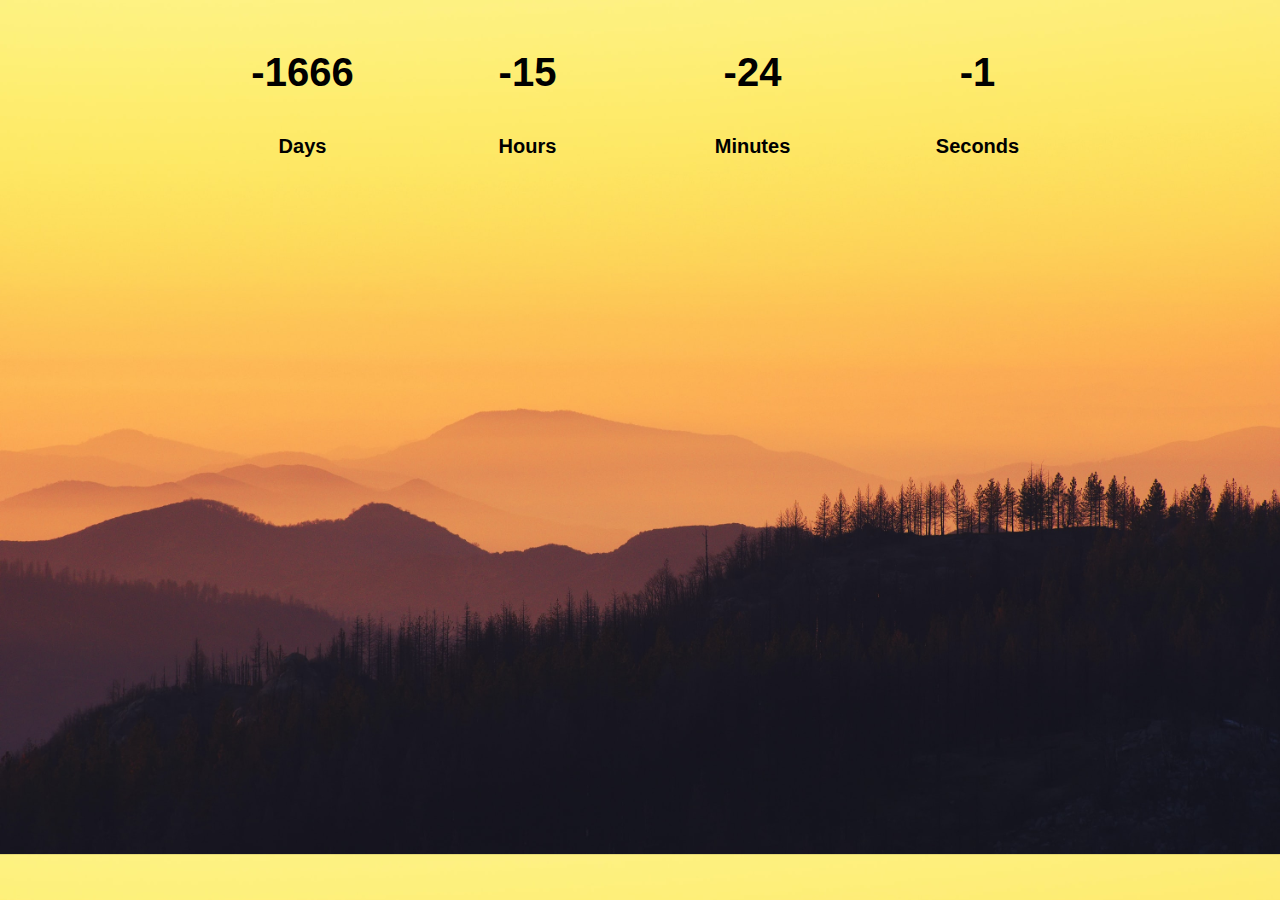
<file: Countdown/index.html>
<!DOCTYPE html>
<html>
<head>
	<title></title>
	<link rel="stylesheet" type="text/css" href="index.css">
	
	
</head>
<body>
	<div class="div">
		<div class="num days">
			
		<p class="text" id="days">0</p>
			<span>Days</span>
		</div>
		<div class="num hours">
			<p class="text" id="hours">0</p>
			<span>Hours</span>
		</div>
		<div class="num minutes">
			<p class="text" id="minutes">0</p>
			<span>Minutes</span>
		</div>
		<div class="num seconds">
			<p class="text" id="seconds">0</p>
			<span>Seconds</span>
		</div>
	</div>
	<script src="index.js"></script>


</body>
</html>
</file>
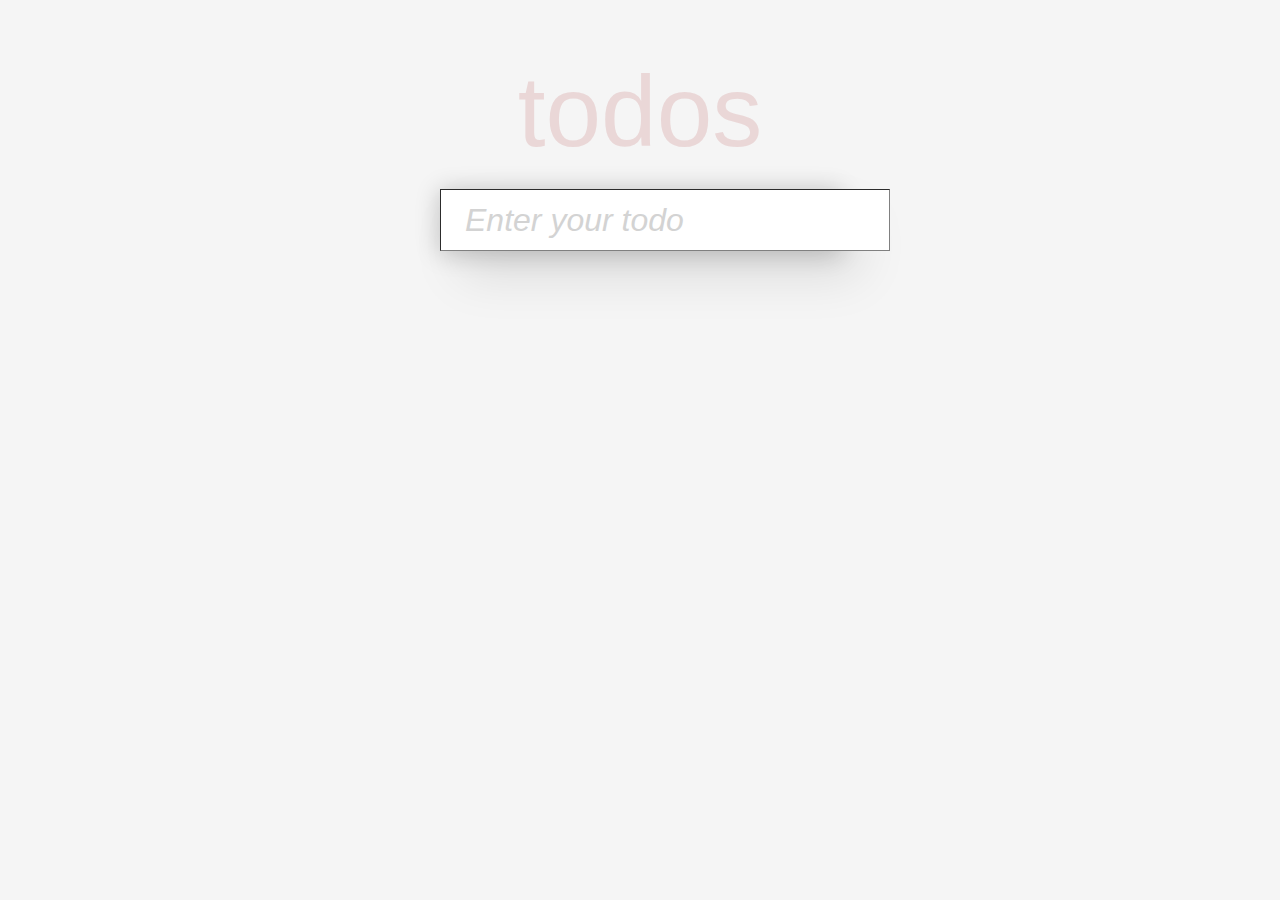
<file: Todos/index.html>
<!DOCTYPE html>
<html>
<head>
	<meta charset="utf-8"/>
	<meta name="viewport" content="width=device-width, initial-scale=1.0"/>
	<title>Todo App</title>
	<link rel="stylesheet" type="text/css" href="index.css"/>
	
</head>
<body>
	<h1>todos</h1>
	<form id="form">
		<input type="text" id="input" class="input" placeholder="Enter your todo" autocomplete="off">
		<ul class="todos" id="todos">
			
		</ul>
	</form>
	<script type="text/javascript" src="index.js"></script>

</body>
</html>
</file>
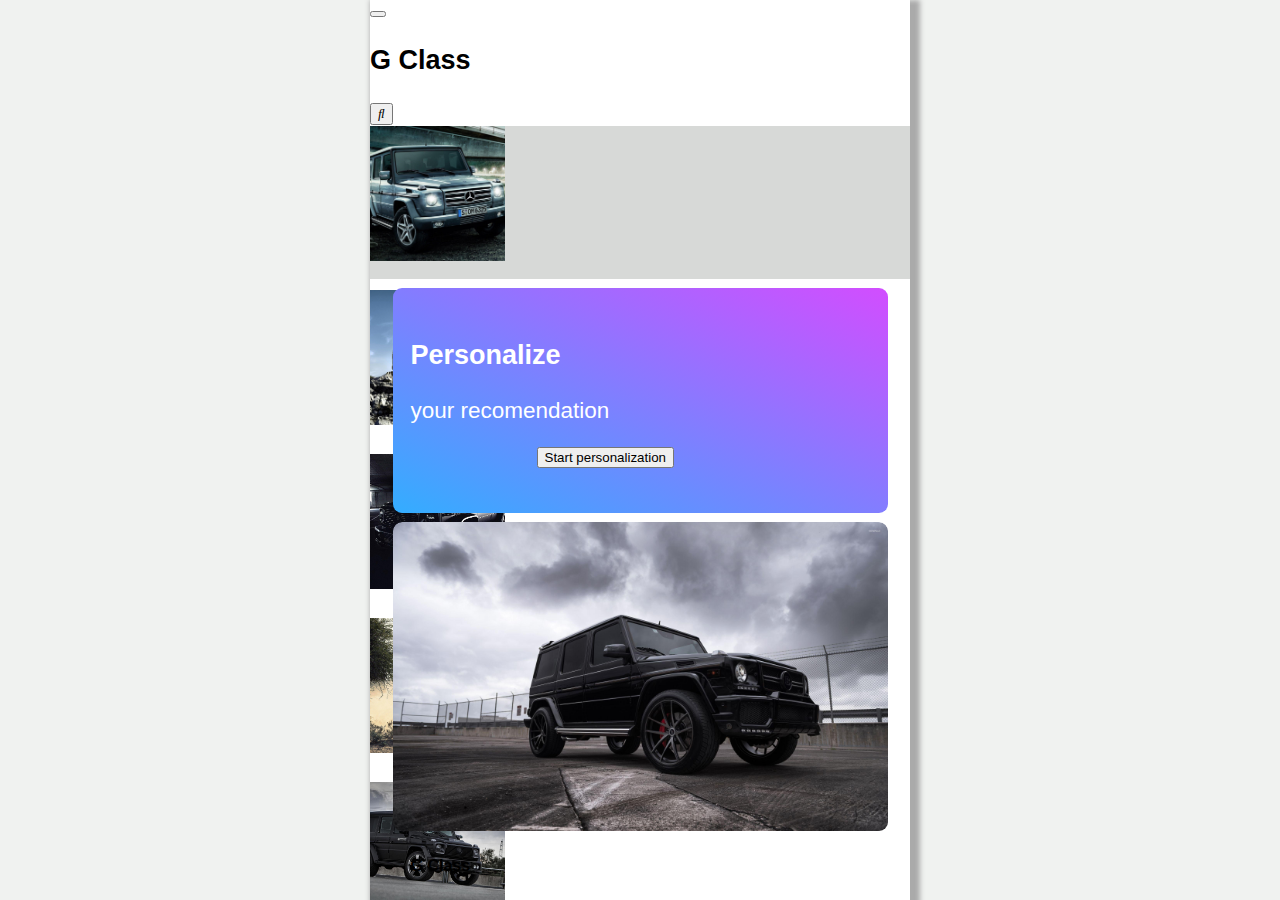
<file: app/ui.html>
<!DOCTYPE html>
<html>
<head>
	<title></title>
	<link rel="stylesheet" type="text/css" href="ui.css">
	<link rel="stylesheet" href="https://cdnjs.cloudflare.com/ajax/libs/font-awesome/4.7.0/css/font-awesome.min.css">

<link href="https://cdn.jsdelivr.net/npm/bootstrap@5.0.0-beta1/dist/css/bootstrap.min.css" rel="stylesheet" integrity="sha384-giJF6kkoqNQ00vy+HMDP7azOuL0xtbfIcaT9wjKHr8RbDVddVHyTfAAsrekwKmP1" crossorigin="anonymous">

</head>
<body>
	<div class="box">
		<header>
	<nav class="navbar navbar-light bg-light">
  <div class="container-fluid">
    <button class="navbar-toggler" type="button" data-bs-toggle="collapse" data-bs-target="#navbarToggleExternalContent" aria-controls="navbarToggleExternalContent" >
      <span class="navbar-toggler-icon"></span>
    </button>
    <h3>G Class</h3>
<button class="btn btn-outline-success" type="submit"><i class="fas fa-search"></i></button>

  </div>
</nav>
</header>
		<div class="story">
			<article>
				<div class="d-flex flex-row bd-highlight mb-3" style="background-color: ">
				<div class="p-2 bd-highlight"><img src="1.jpg" class="rounded-circle  img" alt="..."><h6></h6></div>
				<div class="p-2 bd-highlight"><img src="2.jpg" class="rounded-circle img" alt="..."><h6></h6></div>
				<div class="p-2 bd-highlight"><img src="3.jpg" class="rounded-circle img" alt="..."><h6></h6></div>
				<div class="p-2 bd-highlight"><img src="4.jpg" class="rounded-circle img" alt="..."><h6></h6></div>
				<div class="p-2 bd-highlight"><img src="5.jpg" class="rounded-circle img" alt="..."><h6></h6></div>
			</article>
		</div>
		<div class="container">
			<div class="a">
				<button type="button" class="a2 btn-close btn-close-white" aria-label="Close" style="margin-left: 46vw;margin-top: 2vh;"></button>
				<h3>Personalize</h3>
				<p>your recomendation</p>
				<button type="button" class="btn btn-outline-light perbtn" >Start personalization</button>
			</div>


			<div class="b">
				<img src="wiz.jpg">
				<h4>G Class</h4>
			</div>
		</div>
	</div>

	<script src="https://cdn.jsdelivr.net/npm/bootstrap@5.0.0-beta1/dist/js/bootstrap.bundle.min.js" integrity="sha384-ygbV9kiqUc6oa4msXn9868pTtWMgiQaeYH7/t7LECLbyPA2x65Kgf80OJFdroafW" crossorigin="anonymous"></script>
	<script src="https://cdn.jsdelivr.net/npm/@popperjs/core@2.5.4/dist/umd/popper.min.js" integrity="sha384-q2kxQ16AaE6UbzuKqyBE9/u/KzioAlnx2maXQHiDX9d4/zp8Ok3f+M7DPm+Ib6IU" crossorigin="anonymous"></script>
	<script src="https://cdn.jsdelivr.net/npm/bootstrap@5.0.0-beta1/dist/js/bootstrap.min.js" integrity="sha384-pQQkAEnwaBkjpqZ8RU1fF1AKtTcHJwFl3pblpTlHXybJjHpMYo79HY3hIi4NKxyj" crossorigin="anonymous"></script>

</body>
</html>
</file>
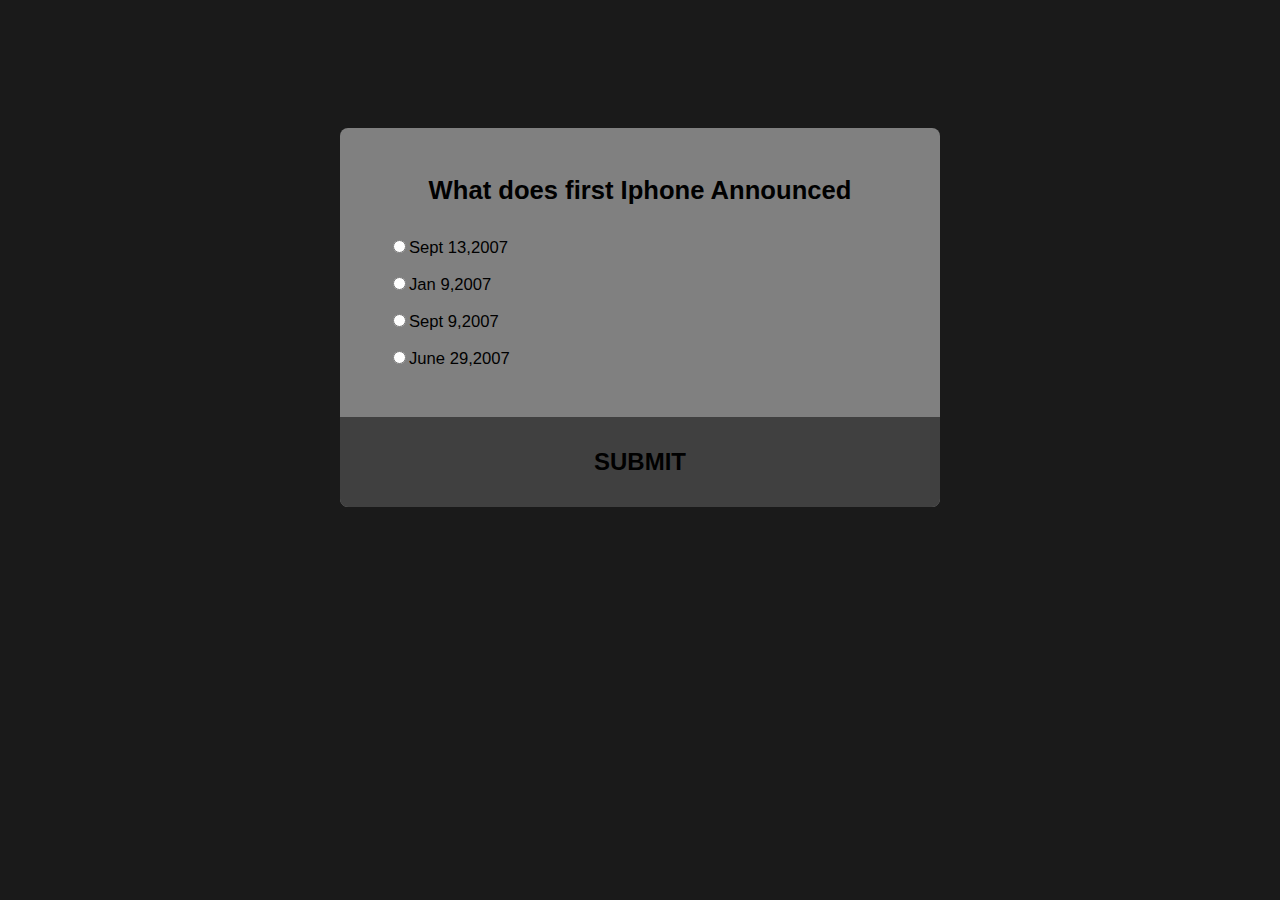
<file: Quiz/quiz.html>
<!DOCTYPE html>
<html>
<head>
	<title></title>
	<link rel="stylesheet" type="text/css" href="quiz.css">
</head>
<body>

	<div class="container" id="quiz">
	<div class="head">
   <h2 id="question"></h2>
  <ul>
  	<li><input type="radio" name="answer" id="a" class="answer"><label id="a_text" for="a"></label></li>
  	<li><input type="radio" name="answer" id="b" class="answer"><label id="b_text" for="b"></label></li>
  	<li><input type="radio" name="answer" id="c" class="answer"><label id="c_text" for="c"></label></li>
  	<li><input type="radio" name="answer" id="d" class="answer"><label id="d_text" for="d"></label></li>
  </ul>




</div>
    <button id="submit">SUBMIT</button>
</div>


	<script src="quiz.js"></script>

</body>
</html>
</file>
<file: Countdown/index.css>
body{
	background-image: url(1.jpg);
	background-size: 100vw;
	font-family: arial;
	margin: 0px;
	padding: 0px;
	color: black;
	font-weight: bold;
		}
.text{
	font-size: 40px;
	font-weight: bold;
		}
.div{
	display: flex;
	margin-top: 10px;
	width: 900px;
	margin-left: auto;
	margin-right: auto;
		}
.num{
	text-align: center;
	width: 400px;
		}
.num span{
	font-size: 20px;
		}
</file>
<file: Todos/index.css>
body {
	margin: 0;
	padding: 0;
	line-height: 1.4em;
	background: #f5f5f5;
	color: #4d4d4d;
	text-align: center;
	font-family: arial;
}
h1{
	margin-top: 100px;
	font-size: 5rem;
	width: 100%;
	font-size: 100px;
	font-weight: 100;
	text-align: center;
	color: rgba(175, 47, 47, 0.15);
}
form{
	width: 400px;
	margin: 10px auto auto auto;
	max-width: 80%;
	box-shadow: 0px 2px 25px 1px rgba(0, 0, 0, 0.2),
	            20px 25px 50px 0 rgba(0, 0, 0, 0.1);}
.input{
	padding: 0.7rem 1.5rem;
	display: block;
	width: 100%;
	font-size: 2rem;
	border-width: 0.5px;
	border-color: grey;
	color: rgb(105,105,105);
}
.input::placeholder{
	color: #D3D3D3;
	font-style: italic;
}
.todos{
	background-color: white;
	padding: 0;
	margin: 0;
	list-style-type: none;
	width: 100%;
}
.todos li{
	font-size: 2rem;
	padding: 1rem 2rem;
}
.completed{
	text-decoration: line-through;
}
</file>
<file: app/ui.css>
body{
	padding: 0;
	margin: 0;
	background-color: #F0F2F0;
	font-family: arial;
}
.box{
	width: 60vh;
	height: 100vh;
	background-color: white;
	margin-left: auto;
	margin-right: auto;
	box-shadow: 5px 5px 5px 5px #aaaaaa;
	overflow: hidden;
}
.box nav{
	background-color: white;
	height: 14vh;
	width: 100%;
}
.story{
	background-color: #D7D9D7;
	height: 17vh;
	display: flex;
}
.container{
	display: flex;
	flex-direction: column;
	background-color: white;
}
.container div{
	width: 55vh;
	margin-left: auto;
	margin-right: auto;
	margin-top: 1vh;
	border-radius: 1vh;
	overflow: hidden;
}
.container div img{
	width: 55vh;
	border-radius: 1vh;
}
.container div h4{
	margin-left: 2vh;
}
.a{
	background-image: linear-gradient(to top right, #33adff, #d24dff);
	color: white;
	height: 25vh;
}
.a h3{
	margin-left: 2vh;
}
.a p{
	margin-left: 2vh;
}
.p-2 img {
	width: 15vh;
}
.a .btn{
	margin-left: 16vh;


}
.a2{
	display: inline;
}
p {
	font-size: 2.5vh;
}
h3{
	font-size: 3vh;
}
</file>
<file: Quiz/quiz.css>
body{
	background-color: #1a1a1a;
	display: flex;
	align-items: center;
	justify-content: center;
	margin-top: 10vw;
	font-family: arial;
}
.container{
	background-color: grey;
	border-radius: 8px;
	overflow: hidden;
	width: 600px;
	max-width: 100%;
}
.head{
	padding: 2rem;
}
.answer{
	
}
h2{
	padding: 1rem;
	text-align: center;
	margin: 0;
	font-size: 2vw;
}
ul {
	list-style-type: none;
	padding: 0;
}
ul li{
	font-size: 1.3vw;
	margin: 1rem 1rem;
}

ul li label{
	cursor: pointer;
}
ul li:hover{
	font-weight: bold;
}
button{
	background-color: #404040;
	border: none;
    color: white;
    cursor: pointer;
    display: block;
    width: 100%;
    height: 10vh;
    font-size: 1.5rem;
    color: black;
    font-weight: bold;
}
button:hover{
	background-color: black;
	outline: none;
	color: white;
}
</file>
